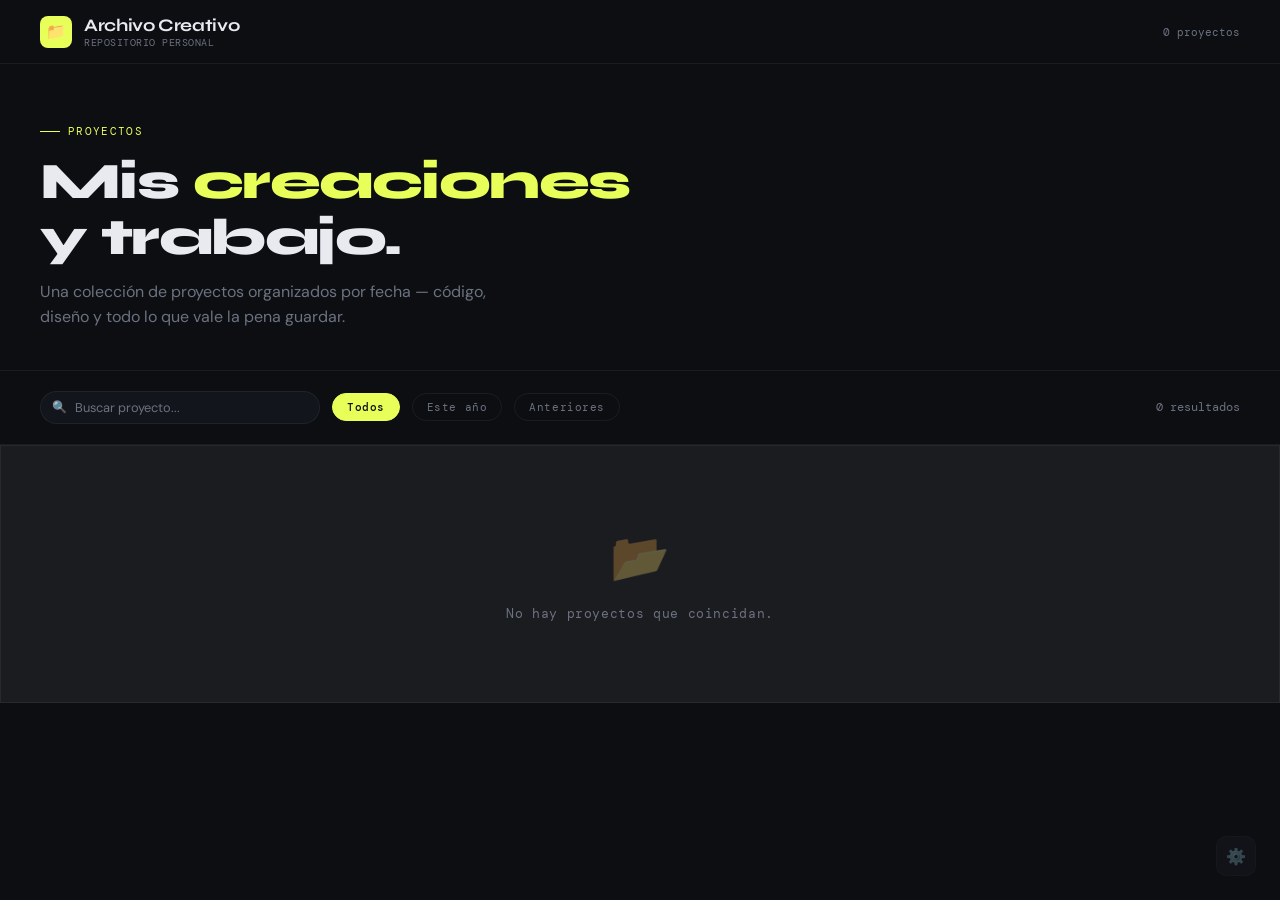
<file: index.html>
<!DOCTYPE html>
<html lang="es">
<head>
    <meta charset="UTF-8">
    <meta name="viewport" content="width=device-width, initial-scale=1.0">
    <title>Archivo Creativo — Repositorio</title>
    <link rel="stylesheet" href="style.css">
    <link href="https://fonts.googleapis.com/css2?family=DM+Mono:ital,wght@0,300;0,400;0,500;1,300&family=Syne:wght@400;600;700;800&family=DM+Sans:ital,opsz,wght@0,9..40,300;0,9..40,400;0,9..40,500;1,9..40,300&display=swap" rel="stylesheet">
</head>
<body>

<!-- HEADER -->
<header>
    <div class="header-brand">
        <div class="logo-mark">📁</div>
        <div>
            <h1>Archivo Creativo</h1>
            <p>REPOSITORIO PERSONAL</p>
        </div>
    </div>
    <div class="header-right">
        <span id="header-count" style="font-family:'DM Mono',monospace;font-size:0.7rem;color:var(--text-muted);"></span>
    </div>
</header>

<!-- HERO -->
<div class="hero">
    <div class="hero-tag">Proyectos</div>
    <h2>Mis <em>creaciones</em><br>y trabajo.</h2>
    <p>Una colección de proyectos organizados por fecha — código, diseño y todo lo que vale la pena guardar.</p>
</div>

<!-- TOOLBAR -->
<div class="toolbar">
    <div class="search-wrap">
        <span class="search-icon">🔍</span>
        <input type="text" id="buscador" placeholder="Buscar proyecto..." oninput="filtrar()">
    </div>
    <button class="chip active" onclick="setFiltro('todos', this)">Todos</button>
    <button class="chip" onclick="setFiltro('recientes', this)">Este año</button>
    <button class="chip" onclick="setFiltro('anteriores', this)">Anteriores</button>
    <span class="toolbar-count" id="count-label"></span>
</div>

<!-- GRID -->
<div style="padding: 0 0 60px;">
    <div class="grid" id="visor-publico"></div>
</div>

<!-- Acceso admin discreto -->
<a href="login.html" class="admin-access" title="Administrar">⚙️</a>

<script src="script.js"></script>
<script>
    let filtroActivo = 'todos';
    let terminoBusqueda = '';

    function setFiltro(tipo, el) {
        filtroActivo = tipo;
        document.querySelectorAll('.chip').forEach(c => c.classList.remove('active'));
        el.classList.add('active');
        renderizar();
    }

    function filtrar() {
        terminoBusqueda = document.getElementById('buscador').value.toLowerCase();
        renderizar();
    }

    function renderizar() {
        const visor = document.getElementById('visor-publico');
        const countLabel = document.getElementById('count-label');
        const headerCount = document.getElementById('header-count');

        let proyectos = obtenerProyectos()
            .filter(p => p.visible)
            .sort((a, b) => new Date(b.fecha) - new Date(a.fecha));

        const totalPublicos = proyectos.length;
        headerCount.textContent = `${totalPublicos} proyecto${totalPublicos !== 1 ? 's' : ''}`;

        const anioActual = new Date().getFullYear();

        if (filtroActivo === 'recientes') {
            proyectos = proyectos.filter(p => new Date(p.fecha).getFullYear() === anioActual);
        } else if (filtroActivo === 'anteriores') {
            proyectos = proyectos.filter(p => new Date(p.fecha).getFullYear() < anioActual);
        }

        if (terminoBusqueda) {
            proyectos = proyectos.filter(p =>
                p.titulo.toLowerCase().includes(terminoBusqueda) ||
                (p.desc && p.desc.toLowerCase().includes(terminoBusqueda))
            );
        }

        countLabel.textContent = `${proyectos.length} resultado${proyectos.length !== 1 ? 's' : ''}`;

        if (proyectos.length === 0) {
            visor.innerHTML = `
                <div class="empty-state">
                    <div class="big-icon">📂</div>
                    <p>No hay proyectos que coincidan.</p>
                </div>`;
            return;
        }

        visor.innerHTML = proyectos.map(p => {
            const fecha = new Date(p.fecha + 'T00:00:00').toLocaleDateString('es-CO', {
                year: 'numeric', month: 'short', day: 'numeric'
            });
            const tieneRepo = p.repo && p.repo !== '#';
            const tieneDemo = p.live && p.live !== '#';

            return `
            <div class="card">
                <div class="card-thumb">
                    <img src="${p.img}" alt="${p.titulo}">
                    <div class="card-thumb-overlay">
                        ${tieneRepo ? `<a href="${p.repo}" target="_blank" class="btn btn-ghost">📁 Código</a>` : ''}
                        ${tieneDemo ? `<a href="${p.live}" target="_blank" class="btn btn-accent">🚀 Demo</a>` : ''}
                    </div>
                </div>
                <div class="card-body">
                    <div class="card-meta">
                        <span>${fecha}</span>
                    </div>
                    <h3>${p.titulo}</h3>
                    ${p.desc ? `<p class="desc">${p.desc}</p>` : ''}
                    <div class="card-links">
                        ${tieneRepo ? `<a href="${p.repo}" target="_blank" class="btn btn-ghost">📁 Código</a>` : ''}
                        ${tieneDemo ? `<a href="${p.live}" target="_blank" class="btn btn-accent">🚀 Ver Demo</a>` : ''}
                    </div>
                </div>
            </div>`;
        }).join('');
    }

    document.addEventListener('DOMContentLoaded', renderizar);
</script>
</body>
</html>
</file>
<file: style.css>
@import url('https://fonts.googleapis.com/css2?family=DM+Mono:ital,wght@0,300;0,400;0,500;1,300&family=Syne:wght@400;600;700;800&family=DM+Sans:ital,opsz,wght@0,9..40,300;0,9..40,400;0,9..40,500;1,9..40,300&display=swap');

:root {
    --bg: #0d0e12;
    --surface: #13151c;
    --surface2: #1a1d27;
    --border: #ffffff0f;
    --border-hover: #ffffff1f;
    --accent: #e8ff5a;
    --accent-dim: #e8ff5a22;
    --text: #e8eaf0;
    --text-muted: #6b7280;
    --text-faint: #374151;
    --success: #34d399;
    --danger: #f87171;
    --radius: 14px;
    --radius-sm: 8px;
    --transition: 0.2s cubic-bezier(0.4, 0, 0.2, 1);
}

* { box-sizing: border-box; margin: 0; padding: 0; }

html { scroll-behavior: smooth; }

body {
    font-family: 'DM Sans', sans-serif;
    background: var(--bg);
    color: var(--text);
    min-height: 100vh;
    -webkit-font-smoothing: antialiased;
}

/* ── SCROLLBAR ── */
::-webkit-scrollbar { width: 4px; }
::-webkit-scrollbar-track { background: var(--bg); }
::-webkit-scrollbar-thumb { background: var(--border-hover); border-radius: 4px; }

/* ── HEADER ── */
header {
    border-bottom: 1px solid var(--border);
    padding: 0 40px;
    display: flex;
    align-items: center;
    justify-content: space-between;
    height: 64px;
    position: sticky;
    top: 0;
    background: var(--bg);
    z-index: 100;
    backdrop-filter: blur(12px);
}

.header-brand {
    display: flex;
    align-items: center;
    gap: 12px;
}

.header-brand .logo-mark {
    width: 32px;
    height: 32px;
    background: var(--accent);
    border-radius: 8px;
    display: flex;
    align-items: center;
    justify-content: center;
    font-size: 16px;
}

.header-brand h1 {
    font-family: 'Syne', sans-serif;
    font-size: 1.1rem;
    font-weight: 700;
    letter-spacing: -0.02em;
    color: var(--text);
}

.header-brand p {
    font-family: 'DM Mono', monospace;
    font-size: 0.65rem;
    color: var(--text-muted);
    letter-spacing: 0.05em;
}

.header-right {
    display: flex;
    align-items: center;
    gap: 12px;
}

/* ── CONTAINER ── */
.container {
    max-width: 1200px;
    margin: 0 auto;
    padding: 40px 24px;
}

/* ── HERO SECTION ── */
.hero {
    padding: 60px 40px 40px;
    border-bottom: 1px solid var(--border);
    margin-bottom: 0;
}

.hero-tag {
    font-family: 'DM Mono', monospace;
    font-size: 0.7rem;
    color: var(--accent);
    letter-spacing: 0.12em;
    text-transform: uppercase;
    margin-bottom: 16px;
    display: flex;
    align-items: center;
    gap: 8px;
}

.hero-tag::before {
    content: '';
    display: inline-block;
    width: 20px;
    height: 1px;
    background: var(--accent);
}

.hero h2 {
    font-family: 'Syne', sans-serif;
    font-size: clamp(2rem, 5vw, 3.2rem);
    font-weight: 800;
    line-height: 1.1;
    letter-spacing: -0.03em;
    margin-bottom: 12px;
}

.hero h2 em {
    font-style: normal;
    color: var(--accent);
}

.hero p {
    color: var(--text-muted);
    font-size: 1rem;
    max-width: 480px;
    line-height: 1.6;
}

/* ── TOOLBAR ── */
.toolbar {
    padding: 20px 40px;
    border-bottom: 1px solid var(--border);
    display: flex;
    align-items: center;
    gap: 12px;
    flex-wrap: wrap;
}

.toolbar-count {
    font-family: 'DM Mono', monospace;
    font-size: 0.75rem;
    color: var(--text-muted);
    margin-left: auto;
}

/* ── FILTER CHIPS ── */
.chip {
    font-family: 'DM Mono', monospace;
    font-size: 0.7rem;
    letter-spacing: 0.05em;
    padding: 6px 14px;
    border-radius: 100px;
    border: 1px solid var(--border);
    background: transparent;
    color: var(--text-muted);
    cursor: pointer;
    transition: var(--transition);
}
.chip:hover { border-color: var(--border-hover); color: var(--text); }
.chip.active { background: var(--accent); color: #0d0e12; border-color: var(--accent); font-weight: 500; }

/* ── SEARCH ── */
.search-wrap {
    position: relative;
    flex: 1;
    max-width: 280px;
}

.search-wrap input {
    width: 100%;
    padding: 7px 14px 7px 34px;
    background: var(--surface);
    border: 1px solid var(--border);
    border-radius: 100px;
    color: var(--text);
    font-family: 'DM Sans', sans-serif;
    font-size: 0.8rem;
    transition: var(--transition);
}

.search-wrap input::placeholder { color: var(--text-muted); }

.search-wrap input:focus {
    outline: none;
    border-color: var(--accent);
    box-shadow: 0 0 0 3px var(--accent-dim);
}

.search-icon {
    position: absolute;
    left: 12px;
    top: 50%;
    transform: translateY(-50%);
    color: var(--text-muted);
    font-size: 12px;
    pointer-events: none;
}

/* ── GRID ── */
.grid {
    display: grid;
    grid-template-columns: repeat(auto-fill, minmax(320px, 1fr));
    gap: 1px;
    background: var(--border);
    border: 1px solid var(--border);
}

/* ── CARD ── */
.card {
    background: var(--surface);
    overflow: hidden;
    transition: var(--transition);
    position: relative;
    display: flex;
    flex-direction: column;
}

.card:hover {
    background: var(--surface2);
    z-index: 1;
}

.card-thumb {
    position: relative;
    overflow: hidden;
    aspect-ratio: 16/9;
}

.card-thumb img {
    width: 100%;
    height: 100%;
    object-fit: cover;
    transition: transform 0.5s ease;
    display: block;
}

.card:hover .card-thumb img { transform: scale(1.03); }

.card-thumb-overlay {
    position: absolute;
    inset: 0;
    background: linear-gradient(to top, var(--surface) 0%, transparent 60%);
    opacity: 0;
    transition: var(--transition);
    display: flex;
    align-items: center;
    justify-content: center;
    gap: 8px;
}

.card:hover .card-thumb-overlay { opacity: 1; }

.card-body {
    padding: 20px;
    flex: 1;
    display: flex;
    flex-direction: column;
    gap: 8px;
}

.card-meta {
    display: flex;
    align-items: center;
    gap: 8px;
    font-family: 'DM Mono', monospace;
    font-size: 0.65rem;
    color: var(--text-muted);
    letter-spacing: 0.05em;
}

.card-meta .dot { width: 3px; height: 3px; border-radius: 50%; background: var(--text-faint); }

.card h3 {
    font-family: 'Syne', sans-serif;
    font-size: 1rem;
    font-weight: 700;
    line-height: 1.3;
    letter-spacing: -0.01em;
}

.card .desc {
    color: var(--text-muted);
    font-size: 0.82rem;
    line-height: 1.5;
    flex: 1;
    display: -webkit-box;
    -webkit-line-clamp: 2;
    -webkit-box-orient: vertical;
    overflow: hidden;
}

.card-links {
    display: flex;
    gap: 8px;
    margin-top: 4px;
}

/* ── BUTTONS ── */
.btn {
    display: inline-flex;
    align-items: center;
    gap: 6px;
    padding: 8px 16px;
    border-radius: var(--radius-sm);
    font-family: 'DM Mono', monospace;
    font-size: 0.7rem;
    font-weight: 500;
    letter-spacing: 0.04em;
    text-decoration: none;
    cursor: pointer;
    border: none;
    transition: var(--transition);
    white-space: nowrap;
}

.btn-ghost {
    background: var(--surface2);
    color: var(--text-muted);
    border: 1px solid var(--border);
}
.btn-ghost:hover { border-color: var(--border-hover); color: var(--text); }

.btn-accent {
    background: var(--accent);
    color: #0d0e12;
    font-weight: 600;
}
.btn-accent:hover { opacity: 0.9; transform: translateY(-1px); }

.btn-danger {
    background: transparent;
    color: var(--danger);
    border: 1px solid transparent;
}
.btn-danger:hover { border-color: var(--danger); background: #f8717111; }

.btn-success {
    background: var(--success);
    color: #0d0e12;
    font-weight: 600;
}
.btn-success:hover { opacity: 0.88; }

.btn-outline {
    background: transparent;
    color: var(--text-muted);
    border: 1px solid var(--border);
}
.btn-outline:hover { color: var(--text); border-color: var(--border-hover); }

/* ── ADMIN ACCESS BUTTON ── */
.admin-access {
    position: fixed;
    bottom: 24px;
    right: 24px;
    width: 40px;
    height: 40px;
    background: var(--surface2);
    border: 1px solid var(--border);
    border-radius: 10px;
    display: flex;
    align-items: center;
    justify-content: center;
    text-decoration: none;
    font-size: 16px;
    opacity: 0.35;
    transition: var(--transition);
    z-index: 50;
}
.admin-access:hover { opacity: 1; border-color: var(--border-hover); }

/* ── LOGIN ── */
.auth-wrapper {
    min-height: 100vh;
    display: grid;
    grid-template-columns: 1fr 1fr;
}

.auth-left {
    background: var(--surface);
    border-right: 1px solid var(--border);
    display: flex;
    flex-direction: column;
    justify-content: space-between;
    padding: 48px;
    position: relative;
    overflow: hidden;
}

.auth-left::before {
    content: '';
    position: absolute;
    top: -40%;
    left: -20%;
    width: 80%;
    height: 80%;
    background: radial-gradient(circle, #e8ff5a0a 0%, transparent 70%);
    pointer-events: none;
}

.auth-brand {
    display: flex;
    align-items: center;
    gap: 10px;
}

.auth-brand .logo-mark {
    width: 36px;
    height: 36px;
    background: var(--accent);
    border-radius: 9px;
    display: flex;
    align-items: center;
    justify-content: center;
    font-size: 18px;
}

.auth-brand span {
    font-family: 'Syne', sans-serif;
    font-weight: 700;
    font-size: 1rem;
}

.auth-tagline {
    margin-bottom: 48px;
}

.auth-tagline h2 {
    font-family: 'Syne', sans-serif;
    font-size: clamp(1.6rem, 3vw, 2.4rem);
    font-weight: 800;
    line-height: 1.15;
    letter-spacing: -0.03em;
    margin-bottom: 12px;
}

.auth-tagline p {
    color: var(--text-muted);
    font-size: 0.9rem;
    line-height: 1.6;
}

.auth-decoration {
    font-family: 'DM Mono', monospace;
    font-size: 0.65rem;
    color: var(--text-faint);
    letter-spacing: 0.08em;
}

/* ── AUTH FORM PANEL ── */
.auth-right {
    display: flex;
    align-items: center;
    justify-content: center;
    padding: 48px;
    background: var(--bg);
}

.auth-form-box {
    width: 100%;
    max-width: 380px;
}

.auth-form-box h3 {
    font-family: 'Syne', sans-serif;
    font-size: 1.4rem;
    font-weight: 700;
    margin-bottom: 6px;
}

.auth-form-box .subtitle {
    color: var(--text-muted);
    font-size: 0.85rem;
    margin-bottom: 36px;
}

/* ── FORM FIELDS ── */
.field {
    margin-bottom: 16px;
}

.field label {
    display: block;
    font-family: 'DM Mono', monospace;
    font-size: 0.65rem;
    letter-spacing: 0.08em;
    text-transform: uppercase;
    color: var(--text-muted);
    margin-bottom: 7px;
}

.field input,
.field textarea,
.field select {
    width: 100%;
    padding: 11px 14px;
    background: var(--surface);
    border: 1px solid var(--border);
    border-radius: var(--radius-sm);
    color: var(--text);
    font-family: 'DM Sans', sans-serif;
    font-size: 0.9rem;
    transition: var(--transition);
    resize: vertical;
}

.field input:focus,
.field textarea:focus,
.field select:focus {
    outline: none;
    border-color: var(--accent);
    box-shadow: 0 0 0 3px var(--accent-dim);
}

.field input::placeholder,
.field textarea::placeholder { color: var(--text-muted); }

.field textarea { min-height: 80px; }

.field-row {
    display: grid;
    grid-template-columns: 1fr 1fr;
    gap: 12px;
}

/* File upload */
.file-upload {
    width: 100%;
    padding: 20px;
    background: var(--surface);
    border: 1px dashed var(--border-hover);
    border-radius: var(--radius-sm);
    text-align: center;
    cursor: pointer;
    transition: var(--transition);
    position: relative;
}

.file-upload:hover { border-color: var(--accent); background: var(--accent-dim); }

.file-upload input[type="file"] {
    position: absolute;
    inset: 0;
    opacity: 0;
    cursor: pointer;
    width: 100%;
    height: 100%;
}

.file-upload-label {
    font-size: 0.8rem;
    color: var(--text-muted);
    pointer-events: none;
}

.file-upload-label strong { color: var(--accent); }

/* ── ERROR MESSAGE ── */
.error-msg {
    background: #f8717118;
    border: 1px solid #f8717133;
    border-radius: var(--radius-sm);
    padding: 10px 14px;
    font-size: 0.8rem;
    color: var(--danger);
    margin-bottom: 16px;
    display: none;
}

.error-msg.show { display: block; }

/* ── SUCCESS TOAST ── */
.toast {
    position: fixed;
    bottom: 24px;
    left: 50%;
    transform: translateX(-50%) translateY(80px);
    background: var(--surface2);
    border: 1px solid var(--success);
    border-radius: var(--radius);
    padding: 12px 24px;
    font-size: 0.85rem;
    color: var(--success);
    font-family: 'DM Mono', monospace;
    font-size: 0.75rem;
    letter-spacing: 0.04em;
    z-index: 9999;
    transition: transform 0.3s cubic-bezier(0.34, 1.56, 0.64, 1);
    pointer-events: none;
}

.toast.show { transform: translateX(-50%) translateY(0); }

/* ── ADMIN LAYOUT ── */
.admin-layout {
    display: grid;
    grid-template-columns: 340px 1fr;
    gap: 0;
    min-height: calc(100vh - 64px);
}

.admin-sidebar {
    border-right: 1px solid var(--border);
    padding: 32px 24px;
    position: sticky;
    top: 64px;
    height: calc(100vh - 64px);
    overflow-y: auto;
}

.admin-sidebar h2 {
    font-family: 'Syne', sans-serif;
    font-size: 0.85rem;
    font-weight: 700;
    letter-spacing: 0.05em;
    text-transform: uppercase;
    color: var(--text-muted);
    margin-bottom: 20px;
    padding-bottom: 12px;
    border-bottom: 1px solid var(--border);
}

.admin-main {
    padding: 32px;
}

.admin-main h2 {
    font-family: 'Syne', sans-serif;
    font-size: 1.2rem;
    font-weight: 700;
    margin-bottom: 24px;
    letter-spacing: -0.02em;
    display: flex;
    align-items: center;
    justify-content: space-between;
}

/* ── ADMIN CARDS ── */
.admin-card {
    background: var(--surface);
    border: 1px solid var(--border);
    border-radius: var(--radius);
    overflow: hidden;
    display: flex;
    align-items: center;
    gap: 0;
    margin-bottom: 10px;
    transition: var(--transition);
}

.admin-card:hover { border-color: var(--border-hover); }

.admin-card.hidden-project { opacity: 0.45; }

.admin-card-thumb {
    width: 80px;
    height: 64px;
    flex-shrink: 0;
    overflow: hidden;
}

.admin-card-thumb img {
    width: 100%;
    height: 100%;
    object-fit: cover;
}

.admin-card-info {
    flex: 1;
    padding: 12px 16px;
    min-width: 0;
}

.admin-card-info h4 {
    font-family: 'Syne', sans-serif;
    font-size: 0.9rem;
    font-weight: 700;
    white-space: nowrap;
    overflow: hidden;
    text-overflow: ellipsis;
    margin-bottom: 3px;
}

.admin-card-info .meta {
    font-family: 'DM Mono', monospace;
    font-size: 0.62rem;
    color: var(--text-muted);
}

.admin-card-actions {
    display: flex;
    align-items: center;
    gap: 6px;
    padding: 0 16px;
    flex-shrink: 0;
}

/* ── STATUS BADGE ── */
.status-dot {
    width: 6px;
    height: 6px;
    border-radius: 50%;
    background: var(--success);
    display: inline-block;
    margin-right: 5px;
}

.status-dot.off { background: var(--text-faint); }

/* ── EMPTY STATE ── */
.empty-state {
    grid-column: 1 / -1;
    text-align: center;
    padding: 80px 20px;
    color: var(--text-muted);
}

.empty-state .big-icon { font-size: 3rem; margin-bottom: 16px; opacity: 0.3; }

.empty-state p {
    font-family: 'DM Mono', monospace;
    font-size: 0.8rem;
    letter-spacing: 0.05em;
}

/* ── DIVIDER ── */
.divider {
    height: 1px;
    background: var(--border);
    margin: 24px 0;
}

/* ── RESPONSIVE ── */
@media (max-width: 768px) {
    header { padding: 0 20px; }
    .hero { padding: 40px 20px 28px; }
    .toolbar { padding: 16px 20px; }
    .admin-layout { grid-template-columns: 1fr; }
    .admin-sidebar {
        position: static;
        height: auto;
        border-right: none;
        border-bottom: 1px solid var(--border);
    }
    .admin-main { padding: 20px; }
    .auth-wrapper { grid-template-columns: 1fr; }
    .auth-left { display: none; }
    .auth-right { padding: 40px 24px; }
    .grid { grid-template-columns: 1fr; }
    .field-row { grid-template-columns: 1fr; }
}
</file>
